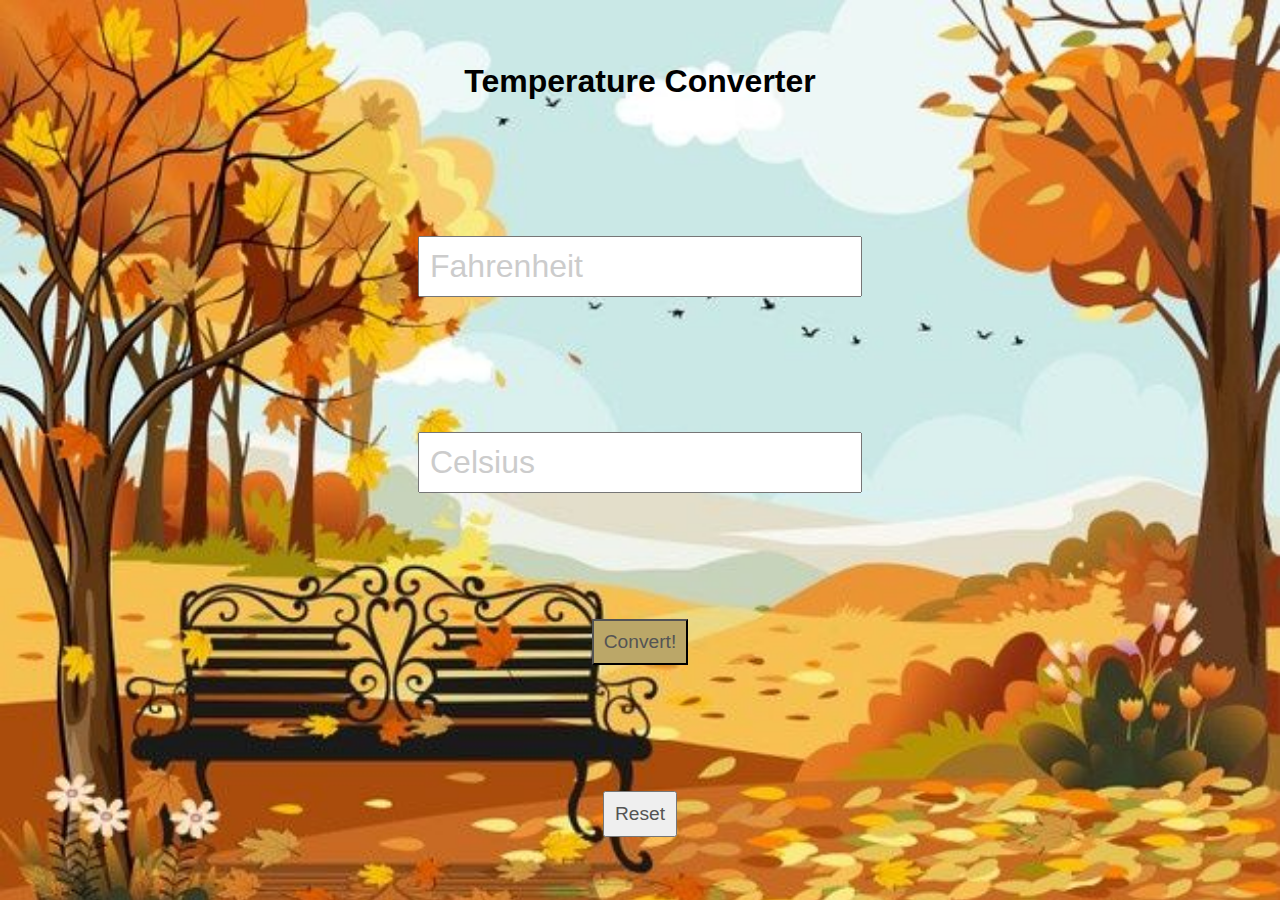
<file: l1task3/index.html>
<!DOCTYPE html>
<html lang="en">
<head>
    <meta charset ="UTF-8">
    <meta name="viewport" content="width=device-width,initial-scale=1.0">
    <meta http-equiv="X-UA-Compatible" content="ie-edge">
    <link rel="stylesheet" href="style.css">
    <title>Degree Converter</title>
</head>
<body>

    <h1>Temperature Converter</h1>
    <input type="text" id="fahrenheit" placeholder="Fahrenheit" name="f" value="" />
    <input type="text" id="celsius" placeholder="Celsius" name="c" value="" />
    <button id="convert">Convert!</button>
    <button id="clear">Reset</button>

    

    <script src="index.js"></script>
</body>
</html>
</file>
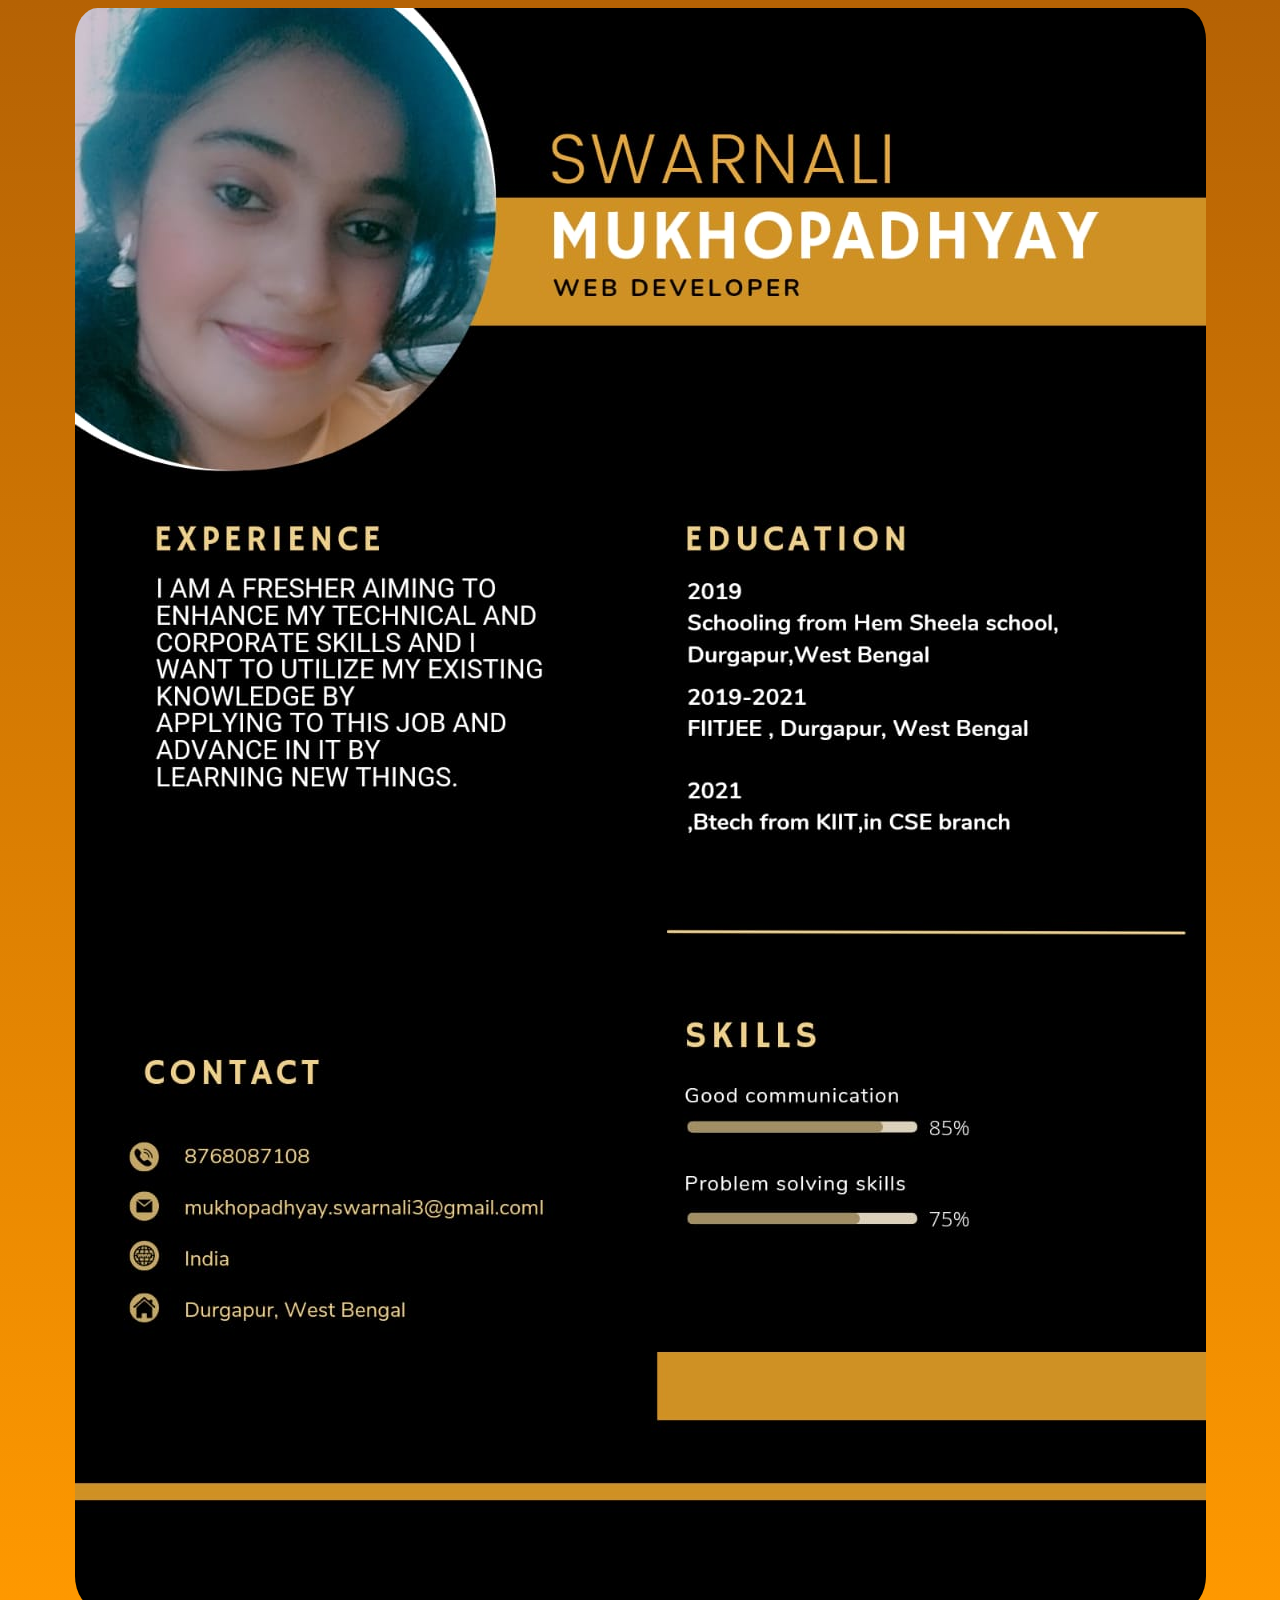
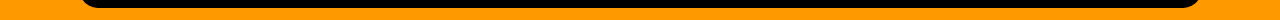
<file: l1task2/resume.html>
<!DOCTYPE html>
<html lang="en">
<head>
    <meta charset="UTF-8">
    <meta http-equiv="X-UA-Compatible" content="IE=edge">
    <meta name="viewport" content="width=device-width, initial-scale=1.0">
    <title>Document</title>
</head>
<style>
    body{
        background-image: linear-gradient(rgb(181, 98, 4),rgb(255, 153, 0));
        /* background-image: url(resume.jpeg); */
        /* background-repeat:no-repeat; */
    }
    .im{
      border-radius: 2%;
    }
</style>
<body>
    <center>
        <img class="im" src="resume.jpeg" alt="">
    </center>
</body>
</html>
<!-- <!DOCTYPE html>
<html>
<head>
<style>
.container {
  position: relative;
  width: 70%;
  margin-left: 10%;
  margin-right: 10%;
}

.image {
  display: block;
  width: 100%;
  height: auto;
}

.overlay {
  position: absolute;
  bottom: 0;
  left: 0;
  right: 0;
  /* background-color: grey; */
  background-image: linear-gradient(yellow,orange,red);
  overflow: hidden;
  width: 100%;
  height: 0;
  transition: .5s ease;
}

.container:hover .overlay {
  height: 100%;
}

.text {
  white-space: nowrap; 
  color: black;
  /* font-size: 70px; */
  font-weight: 500;
  /* font-size: 20px; */
  position: absolute;
  overflow: hidden;
  font-size: 70px;
  top: 30%;
  left: 50%;
  transform: translate(-50%, -50%);
  -ms-transform: translate(-50%, -50%);
}

</style>
</head>
<body>

<div class="container">
  <img src="resume.jpeg" alt="Avatar" class="image">
  <div class="overlay">
    <div class="text">My Resume</div>
  </div>
</div>

</body>
</html> -->
</file>
<file: l1task3/style.css>
*{
    padding:0;
    margin:0px;
    box-sizing: border-box;
}
body{
    width:100vw;
    height: 100vh;
    display:grid;
    place-items:center;
    background-image: url(./pictures/autumn.jpeg);
    background-repeat: no-repeat;
    background-size: cover;
}


#convert {
    background-color: #bba768;
  }
  #convert:hover {
    background-color: #bcc768;
  }
  h1 {
    font-family: sans-serif;
    /* color: red; */
  }
  input {
    display: block;
    padding: 10px;
    margin-top: 10px;
    font-size: 2em;
    color: #f4a55a;
    font-family: cursive, sans-serif;
  }
  ::-webkit-input-placeholder {
     color: #ccc;
  }
  :-moz-placeholder { /* Firefox 18- */
     color: #ccc;  
  }
  ::-moz-placeholder {  /* Firefox 19+ */
     color: #ccc;  
  }
  :-ms-input-placeholder {  
     color: #ccc;  
  }
  button {
    padding: 10px;
    font-size: 1.2em;
    color: #545454;
  }
</file>
